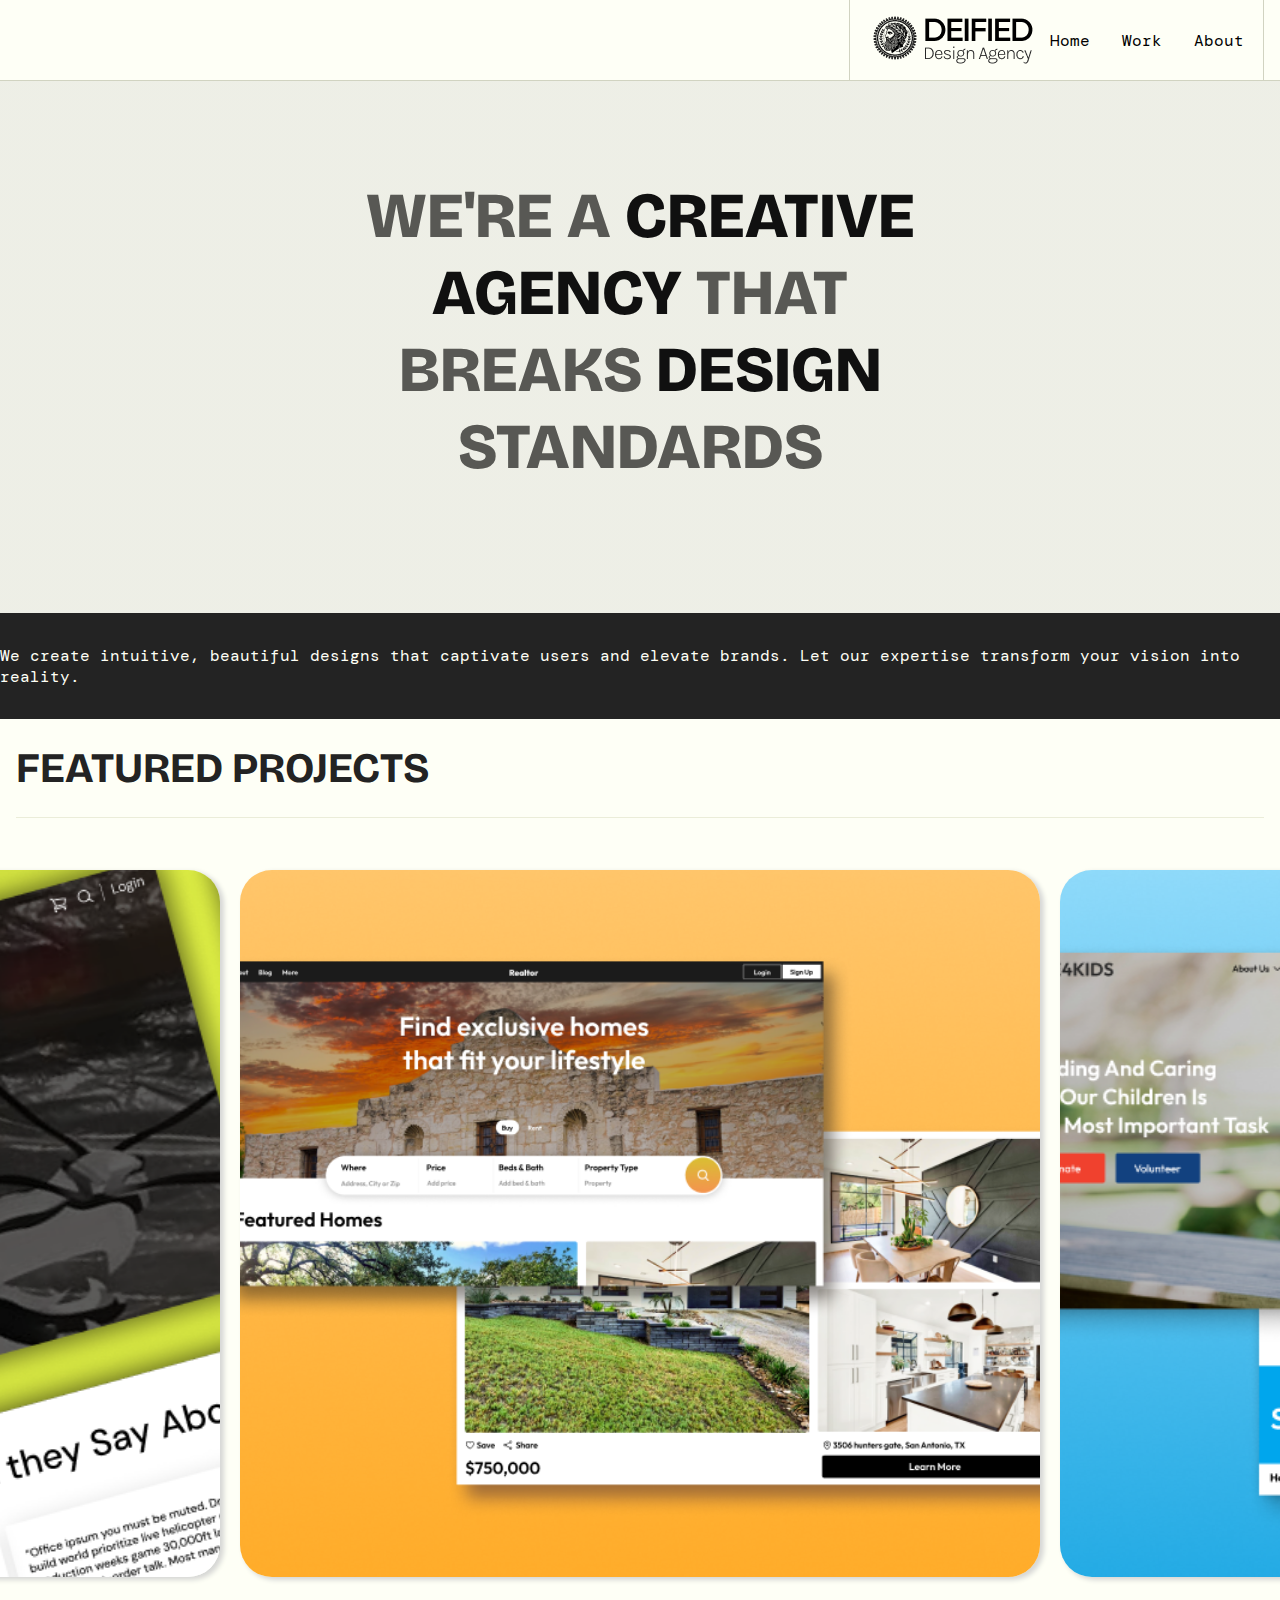
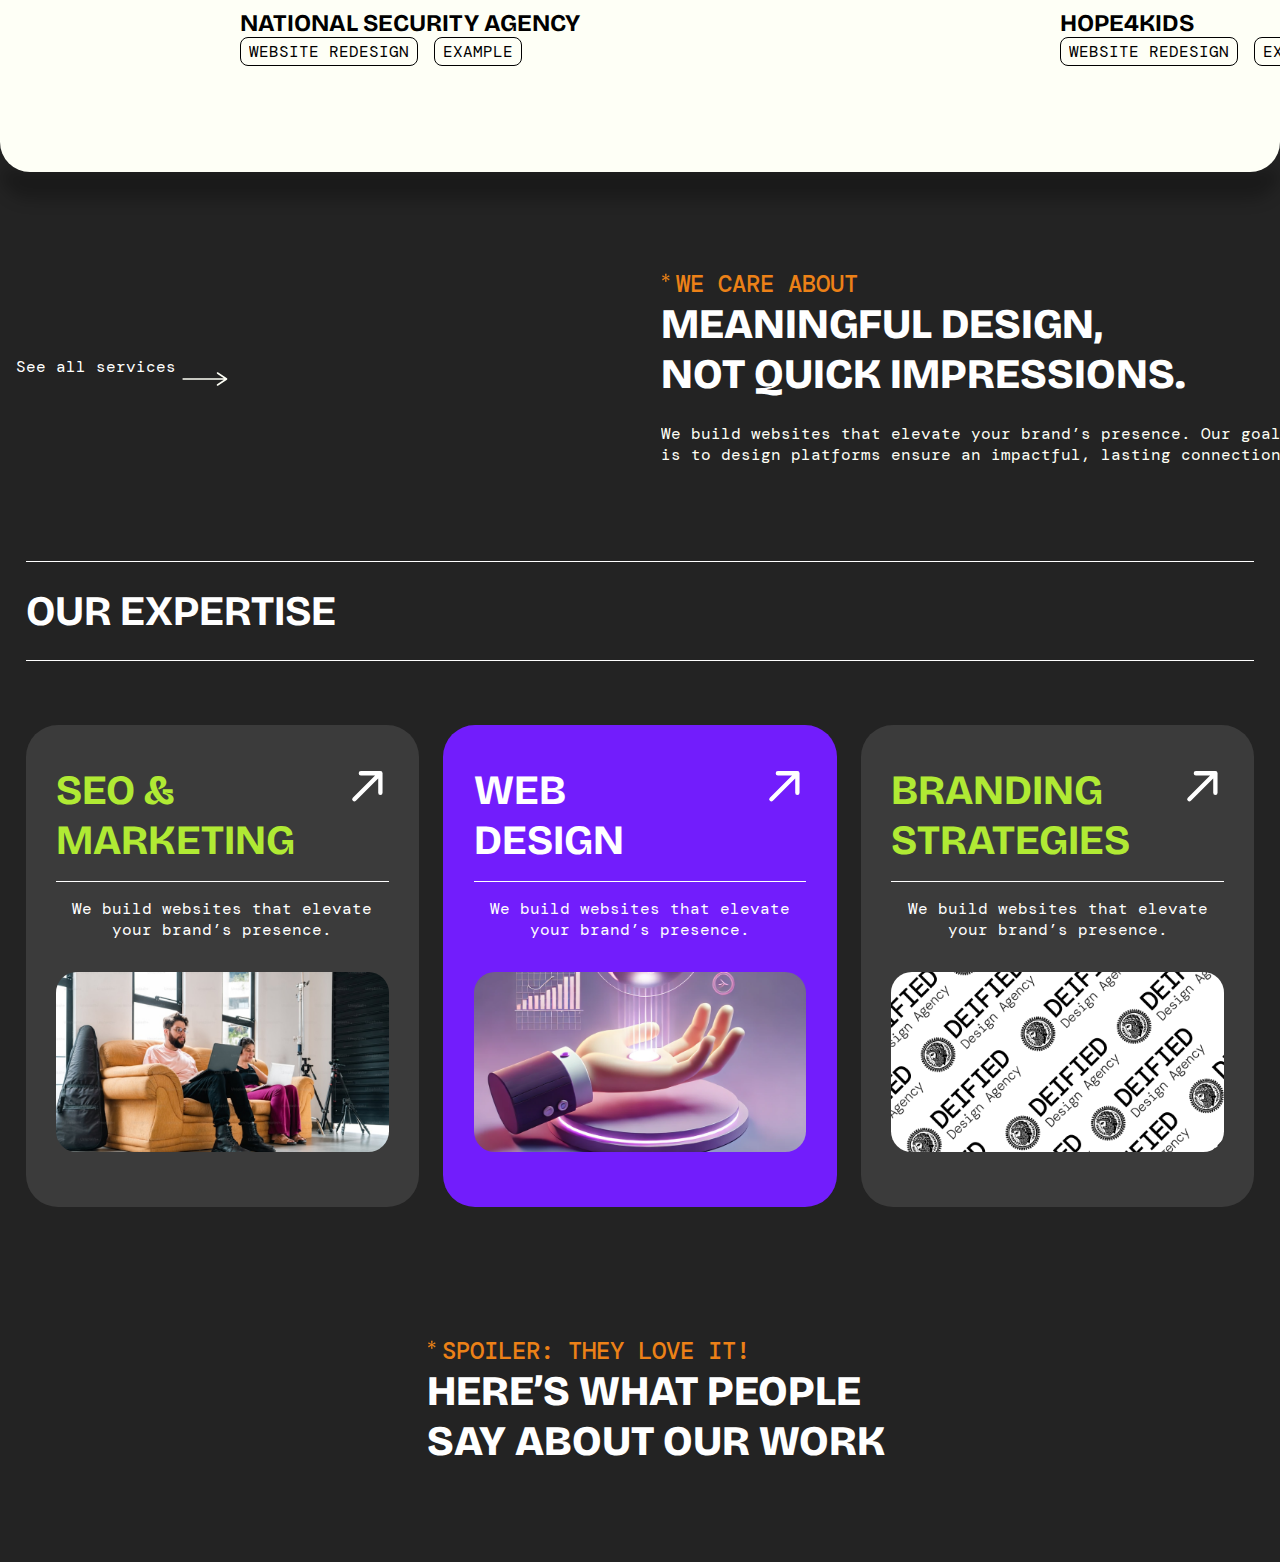
<file: home.html>
<!DOCTYPE html>
<html lang="en">
<head>
  <meta name="google-site-verification" content="CRF53NbB9dtaECg03Ph1zfp5VF-S_zJKugU8ez8qd-E" />
	
  <meta charset="UTF-8">
  <meta name="viewport" content="width=device-width, initial-scale=1.0">
  <meta property="og:locale" content="en_EN">
  <meta property="og:title" content="Deified Design Agency, SEO &amp; Web Design">
  <meta property="og:type" content="website">
  <meta property="og:description" content="Deified Design is a Texas-based agency creating websites, user experiences, redesigns, SEO strategies, and more.">
  <meta property="og:url" content="https://deifieddesign.com">
  <meta property="og:site_name" content="Deified Design | UX/UI Design, Web Development & SEO Agency">
  <!-- twitter -->
  <meta name="twitter:card" content="summary_large_image">
  <meta name="twitter:title" content="Deified Design | UX/UI Design, Web Development & SEO Agency">
  <meta name="twitter:description" content="Deified Design is a Texas-based agency creating websites, user experiences, redesigns, SEO strategies, and more.">
  <meta property="og:image" content="https://www.deifieddesign.com/assets/images/Logo.png">
  <meta property="og:image:width" content="575">
  <meta property="og:image:height" content="1021">
  <meta property="og:image:type" content="image/png">
  <meta name="twitter:card" content="summary_large_image">

  <link rel="preconnect" href="https://fonts.googleapis.com">
  <link rel="preconnect" href="https://fonts.gstatic.com" crossorigin>
  <link href="https://fonts.googleapis.com/css2?family=Bricolage+Grotesque:opsz,wght@12..96,200..800&family=DM+Mono:ital,wght@0,300;0,400;0,500;1,300;1,400;1,500&display=swap" rel="stylesheet">


  <link rel="stylesheet" href="assets/styles/index.css">
  <link rel="stylesheet" href="assets/scripts/javascript.js">
  <title>Deified Design | UX/UI Design, Web Development & SEO Agency</title>
  <link rel="icon" href="assets/images/logo-round.png" type="image/png">

  <meta name="description" content="Deified Design is a Texas-based agency specializing in UX/UI design, web development, SEO, and digital growth solutions.">

</head>
<body>
    
  <nav id="header-nav" class="headernav">
    <ul class="sidebar">
        <li onclick="hideSidebar()">
            <a href="#" class="navbar">
              <svg width="28" height="28" viewBox="0 0 28 28" fill="none" xmlns="http://www.w3.org/2000/svg">
                <rect x="0.5" y="0.5" width="27" height="27" rx="5.5" stroke="#EBEDD9"/>
                <path d="M7 21L21 7M7 7L21 21" stroke="black" stroke-width="1.5" stroke-linecap="round" stroke-linejoin="round"/>
                </svg>
                
            </a>
        </li>
        <li><a href="#" class="mobilelinks">Home</a></li> 
        <li><a href="#projectsContainer" class="mobilelinks">Work</a></li>
        <li><a href="#" class="mobilelinks">About</a></li>
    </ul>
    <ul class="desktopnav">
      <li><a href=""><img src="./assets/images/deified-logo-corner.png" alt="deified logo"></a></li>
        <li><a href="#" class="desktoplinks">Home</a></li> 
        <li><a href="#projectsContainer" class="desktoplinks">Work</a></li>
        <li><a href="#" class="desktoplinks">About</a></li>
        <li onclick="showSidebar()" class="menubtn">
          <a href="#" id="menuButton-on">
              <img src="./assets/images/Frame.svg" alt="open menu">
          </a>
      </li>
    </ul>
</nav>

<section class="hero-section">
  <img src="./assets/images/hero-phone-img.png" alt="3dmodel">
  <div class="hero-container">
    <div class="hero-text">
      <h1>WE'RE A <span>CREATIVE <br>AGENCY</span> THAT <br>BREAKS <span>DESIGN</span><br> STANDARDS</h1>
    </div>
    <div class="contact-container">
      <ul>
        <li><a href="#"><div class="circle-container"><svg width="24" height="24" viewBox="0 0 24 24" fill="none" xmlns="http://www.w3.org/2000/svg">
          <path d="M2.25 6.75C2.25 15.034 8.966 21.75 17.25 21.75H19.5C20.0967 21.75 20.669 21.5129 21.091 21.091C21.5129 20.669 21.75 20.0967 21.75 19.5V18.128C21.75 17.612 21.399 17.162 20.898 17.037L16.475 15.931C16.035 15.821 15.573 15.986 15.302 16.348L14.332 17.641C14.05 18.017 13.563 18.183 13.122 18.021C11.4849 17.4191 9.99815 16.4686 8.76478 15.2352C7.53141 14.0018 6.58087 12.5151 5.979 10.878C5.817 10.437 5.983 9.95 6.359 9.668L7.652 8.698C8.015 8.427 8.179 7.964 8.069 7.525L6.963 3.102C6.90214 2.85869 6.76172 2.6427 6.56405 2.48834C6.36638 2.33397 6.1228 2.25008 5.872 2.25H4.5C3.90326 2.25 3.33097 2.48705 2.90901 2.90901C2.48705 3.33097 2.25 3.90326 2.25 4.5V6.75Z" stroke="#101010" stroke-width="1.5" stroke-linecap="round" stroke-linejoin="round"/>
          </svg>
          </div></a></li>
        <li><a href="#"><div class="circle-container"><svg width="24" height="24" viewBox="0 0 24 24" fill="none" xmlns="http://www.w3.org/2000/svg">
          <path d="M12 7.5H13.5M12 10.5H13.5M6 13.5H13.5M6 16.5H13.5M16.5 7.5H19.875C20.496 7.5 21 8.004 21 8.625V18C21 18.5967 20.7629 19.169 20.341 19.591C19.919 20.0129 19.3467 20.25 18.75 20.25M16.5 7.5V18C16.5 18.5967 16.7371 19.169 17.159 19.591C17.581 20.0129 18.1533 20.25 18.75 20.25M16.5 7.5V4.875C16.5 4.254 15.996 3.75 15.375 3.75H4.125C3.504 3.75 3 4.254 3 4.875V18C3 18.5967 3.23705 19.169 3.65901 19.591C4.08097 20.0129 4.65326 20.25 5.25 20.25H18.75M6 7.5H9V10.5H6V7.5Z" stroke="#101010" stroke-width="1.5" stroke-linecap="round" stroke-linejoin="round"/>
          </svg>
          
          </div></a></li>
        <li><a href="#"><div class="circle-container"><svg width="24" height="24" viewBox="0 0 24 24" fill="none" xmlns="http://www.w3.org/2000/svg">
          <path d="M21.75 6.75V17.25C21.75 17.8467 21.5129 18.419 21.091 18.841C20.669 19.2629 20.0967 19.5 19.5 19.5H4.5C3.90326 19.5 3.33097 19.2629 2.90901 18.841C2.48705 18.419 2.25 17.8467 2.25 17.25V6.75M21.75 6.75C21.75 6.15326 21.5129 5.58097 21.091 5.15901C20.669 4.73705 20.0967 4.5 19.5 4.5H4.5C3.90326 4.5 3.33097 4.73705 2.90901 5.15901C2.48705 5.58097 2.25 6.15326 2.25 6.75M21.75 6.75V6.993C21.75 7.37715 21.6517 7.75491 21.4644 8.0903C21.2771 8.42569 21.0071 8.70754 20.68 8.909L13.18 13.524C12.8252 13.7425 12.4167 13.8582 12 13.8582C11.5833 13.8582 11.1748 13.7425 10.82 13.524L3.32 8.91C2.99292 8.70854 2.72287 8.42669 2.53557 8.0913C2.34827 7.75591 2.24996 7.37815 2.25 6.994V6.75" stroke="#101010" stroke-width="1.5" stroke-linecap="round" stroke-linejoin="round"/>
          </svg></div></a></li>
        <li><a href="#projectsContainer"><div class="circle-container play-btn-container"><svg width="24" height="24" viewBox="0 0 24 24" fill="none" xmlns="http://www.w3.org/2000/svg">
          <path d="M5.25 5.65302C5.25 4.79702 6.167 4.25502 6.917 4.66702L18.457 11.014C18.6336 11.1111 18.781 11.2538 18.8836 11.4272C18.9862 11.6007 19.0403 11.7985 19.0403 12C19.0403 12.2015 18.9862 12.3994 18.8836 12.5728C18.781 12.7463 18.6336 12.889 18.457 12.986L6.917 19.333C6.74569 19.4272 6.55278 19.4751 6.35731 19.472C6.16184 19.469 5.97054 19.415 5.80227 19.3155C5.634 19.216 5.49457 19.0743 5.39773 18.9045C5.30089 18.7346 5.24997 18.5425 5.25 18.347V5.65302Z" fill="#FEFFF6" stroke="#FEFFF6" stroke-width="1.5" stroke-linecap="round" stroke-linejoin="round"/>
          </svg>
          </div></a></li>
          <li><div class="view-text"><p>View <br>Our Work</p></div>
          </li>
      </ul>
    </div> 
  </div>
  <p class="overtext">We create intuitive, beautiful designs that captivate users and elevate brands. Let our expertise transform your vision into reality.</p>
</section>

<section class="projects-section">
  <div class="project-title-container">
    <h2>FEATURED PROJECTS</h2>
    <div class="arrow-container">
      <img src="./assets/images/chevron-icn-left-blk.svg" alt="last project">
      <img src="./assets/images/chevron-icn-right-blk.svg" alt="next project">
    </div>
  </div>

   <div class="projects-container" id="projectsContainer">

    <div class="cardcontainer">
      <div class="cardimg">
        <img src="./assets/images/fitbud-example.png" alt="fitbud-example">
      </div>
      <div class="cardinfo">
        <h3>FITBUD</h3>
        <div class="cardtabcontainer">
          <ul>
            <li><div class="tabs"><p>APP DESIGN</p></div></li>
            <li><div class="tabs"><p>EXAMPLE</p></div></li>
          </ul>
        </div>
      </div>
    </div>

    <div class="cardcontainer">
      <div class="cardimg nsaimg">
        <img src="./assets/images/nsa-example.png" alt="nsa-example">
      </div>
      <div class="cardinfo">
        <h3>NATIONAL SECURITY AGENCY</h3>
        <div class="cardtabcontainer">
          <ul>
            <li><div class="tabs"><p>WEBSITE REDESIGN</p></div></li>
            <li><div class="tabs"><p>EXAMPLE</p></div></li>
          </ul>
        </div>
      </div>
    </div>

    <div class="cardcontainer">
      <div class="cardimg">
        <img src="./assets/images/HOPE4KIDS-example.png" alt="HOPE4KIDS-example">
      </div>
      <div class="cardinfo">
        <h3>HOPE4KIDS</h3>
        <div class="cardtabcontainer">
          <ul>
            <li><div class="tabs"><p>WEBSITE REDESIGN</p></div></li>
            <li><div class="tabs"><p>EXAMPLE</p></div></li>
          </ul>
        </div>
      </div>
    </div>


   </div>
</section>
<div class="breaker">

</div>
<section class="wecaresection">
<div class="wecaretitle-container">
  <h2><svg width="10" height="10" viewBox="0 0 10 10" fill="none" xmlns="http://www.w3.org/2000/svg">
    <path d="M3.976 8.968L4.392 5.72L1.736 7.592L1 6.248L3.944 4.984L1 3.72L1.736 2.376L4.392 4.248L3.976 1H5.688L5.272 4.248L7.928 2.376L8.664 3.72L5.704 4.984L8.664 6.248L7.928 7.592L5.272 5.72L5.688 8.968H3.976Z" fill="#EC8117"/>
    </svg>WE CARE ABOUT</h2>
    <h1>MEANINGFUL DESIGN,<br> NOT QUICK IMPRESSIONS.</h1>
    <p>We build websites that elevate your brand’s presence. Our goal is to design platforms ensure an impactful, lasting connection.</p>
</div>

<div class="seeservices-container"><p>See all services</p><svg xmlns="http://www.w3.org/2000/svg" width="58" height="24" viewBox="0 0 58 24" fill="none">
  <path d="M41.5105 6L50.5635 12M50.5635 12L41.5105 18M50.5635 12H7.10938" stroke="#FEFFF6" stroke-width="1.5" stroke-linecap="round" stroke-linejoin="round"/>
  </svg></div>
</section>


<section class="expertise-section">
  <div class="expertise-title-container">
    <h2>OUR EXPERTISE</h2>
  </div>
  <div class="expertise-card-container">

    <div class="exp-cards">
      <div class="exp-card-header">
        <h2>SEO & <br> MARKETING</h2>
        <svg width="43" height="43" viewBox="0 0 43 43" fill="none" xmlns="http://www.w3.org/2000/svg">
          <path d="M8.36621 34.2985L34.3793 8.2854M34.3793 8.2854H14.8695M34.3793 8.2854V27.7952" stroke="white" stroke-width="4.33551" stroke-linecap="round" stroke-linejoin="round"/>
          </svg>
      </div>
      <div class="exp-card-info">
        <p>We build websites that elevate your brand’s presence.</p>
      </div>

      <div class="exp-card-img">
        <img src="./assets/images/marketing-img-card.png" alt="seo & marketing">
      </div>
    </div>

    <div class="exp-cards exp-webdesign-card">
      <div class="exp-card-header webdesign-card-header">
        <h2>WEB <br> DESIGN</h2>
        <svg width="43" height="43" viewBox="0 0 43 43" fill="none" xmlns="http://www.w3.org/2000/svg">
          <path d="M8.36621 34.2985L34.3793 8.2854M34.3793 8.2854H14.8695M34.3793 8.2854V27.7952" stroke="white" stroke-width="4.33551" stroke-linecap="round" stroke-linejoin="round"/>
          </svg>
      </div>
      <div class="exp-card-info">
        <p>We build websites that elevate your brand’s presence.</p>
      </div>

      <div class="exp-card-img">
        <img src="./assets/images/webdesign-img-card.png" alt="seo & marketing">
      </div>
    </div>

    <div class="exp-cards">
      <div class="exp-card-header">
        <h2>BRANDING <br> STRATEGIES</h2>
        <svg width="43" height="43" viewBox="0 0 43 43" fill="none" xmlns="http://www.w3.org/2000/svg">
          <path d="M8.36621 34.2985L34.3793 8.2854M34.3793 8.2854H14.8695M34.3793 8.2854V27.7952" stroke="white" stroke-width="4.33551" stroke-linecap="round" stroke-linejoin="round"/>
          </svg>
      </div>
      <div class="exp-card-info">
        <p>We build websites that elevate your brand’s presence.</p>
      </div>

      <div class="exp-card-img">
        <img src="./assets/images/branding-card-img.png" alt="seo & marketing">
      </div>
    </div>

  </div>

    
  
</section>

<section class="wecaresection">
  <div class="wecaretitle-container">
    <h2><svg width="10" height="10" viewBox="0 0 10 10" fill="none" xmlns="http://www.w3.org/2000/svg">
      <path d="M3.976 8.968L4.392 5.72L1.736 7.592L1 6.248L3.944 4.984L1 3.72L1.736 2.376L4.392 4.248L3.976 1H5.688L5.272 4.248L7.928 2.376L8.664 3.72L5.704 4.984L8.664 6.248L7.928 7.592L5.272 5.72L5.688 8.968H3.976Z" fill="#EC8117"/>
      </svg>SPOILER: THEY LOVE IT!</h2>
      <h1>HERE’S WHAT PEOPLE<br> SAY ABOUT OUR WORK</h1>
  </div>

<script src="assets/scripts/javascript.js"></script>  
</body>
</html>
</file>
<file: assets/styles/index.css>
/* bricolage-grotesque-<uniquifier> 
    font-family: "Bricolage Grotesque", sans-serif;
    font-optical-sizing: auto;
    font-weight: <weight>;
    font-style: normal;
    font-variation-settings:
      "wdth" 100; */
  
* {
  padding: 0;
  margin: 0;
  overflow-x: hidden;
  scroll-behavior: smooth;
  
}

body {
  margin: 0;
  padding: 0;
  font-family: 'DM Mono', sans-serif;
  overflow-x: hidden;
  background-color: #232323;
  scroll-behavior: smooth;

}

.headernav {
  background-color: #FEFFF6;
}

.mobilelinks, .desktoplinks {
  text-decoration: none;
  list-style-type: none;
  color: black;
}

.sidebar {
  display: none;
  z-index: 999;
  height: 100vh;
  justify-content: center;
  align-items: center;
  flex-direction: column;
  gap: 3rem;
} 

.sidebar li:first-child {
  position: absolute;
  top: 2rem;
  right: 2rem;
}

.mobilelinks {
  font-size: 2rem;
}

.mobilelinks:active {
  font-weight: 900;
  color: #EC8117;
}

.desktopnav {
  
  border-bottom: solid 1px #EBEDD9 ;
  display: flex;
  align-items: center;
  justify-content: space-between;
  padding-right: 1rem;
}

.desktoplinks {
  display: none;
}

.desktopnav-cta {
  display: none;
}

.hero-section img {
  display: none;
}

.exp-cards {
  text-decoration: none;
}

.hero-section {
    /* background: linear-gradient(rgba(254, 255, 246, 0.925), rgba(254, 255, 246, 0.925)), 
                url(https://media.giphy.com/media/fWttq2DXZQkpzBLpCd/giphy.gif?cid=790b76112znzuer0xgxumjtc1afbuwhdyu40w9b5b4v9rln9&ep=v1_gifs_search&rid=giphy.gif&ct=g); */

    background: linear-gradient(rgba(254, 255, 246, 0.925), rgba(254, 255, 246, 0.925)), 
                url(https://media.giphy.com/media/shmRHlrmPLrSy1njg5/giphy.gif?cid=ecf05e47rs71ekyvqon5jgvf7mnt66y1wtorvv9njjh6h3s9&ep=v1_gifs_related&rid=giphy.gif&ct=g);

    background-repeat: no-repeat;
    background-size: cover;
    background-position: top;
  display: flex;
  justify-content: center;
  align-items: center;
  flex-direction: column;
}

.hero-text {
  display: flex;
  justify-content: center;
  align-items: center;
  padding: 0;
  margin: 6rem 0 6rem 0;
}

.hero-text span {
  color: #101010;
  font-family: "Bricolage Grotesque";
  font-size: 42px;
  font-style: normal;
  font-weight: 800;
  cursor: pointer;
  }

.hero-text h1 {
  color: #585854;
  font-family: "Bricolage Grotesque";
  font-size: 42px;
  font-style: normal;
  font-weight: 800;
  text-wrap: nowrap;
}

.hero-text span:hover {
  color: #ff8c19;

  }

  .hero-text span:active {
    font-size: 30px;
  }



.contact-container {
  display: flex;
  justify-content: flex-start;
  align-items: center;
  overflow: visible;
}


.contact-container ul {
  display: flex;
  justify-content: center;
  align-items: center;
  gap: .5rem;
  overflow: visible;
}


.circle-container {
  display: flex;
  justify-content: center;
  align-items: center;
  border: solid 1px #585854;
  border-radius: 95px;
  padding: .4rem;
  overflow: visible;
}

.circle-container:hover {
  transform: translateY(-5px);
  overflow-y: visible;
}

.play-btn-container {
  background-color: #232323;
  margin-left: 2rem;
}

.overtext {
  display: flex;
  justify-content: center;
  align-items: center;
  padding: 2rem 1rem;
  margin-top: 2rem;
  background-color: #232323;
  color: #FEFFF6;
  width: 100%;
  
}

.overtext p {
  max-width: 80%;
}

.view-text {
  font-weight: 500;
}

.arrow-container {
  display: none;
}


.projects-section {
  display: flex;
  flex-direction: column;
  justify-content: center;
  align-items: center;
  background-color: #FEFFF6;
  padding: 1.5rem 1rem;
}

.project-title-container {
  display: flex;
  justify-content: space-around;
  align-items: center;
  padding-bottom: 1.5rem;
  border-bottom: solid 1px #EBEDD9;
}

.project-title-container h2 {
  color: #232323;
  font-family: "Bricolage Grotesque";
  font-size: 36px;
  font-style: normal;
  font-weight: 700;
  line-height: normal;
}

.projects-container {
  display: flex;
  justify-content: center;
  align-items: center;
  flex-direction: column;
}

.cardcontainer {
  display: flex;
  justify-content: center;
  align-items: center;
  flex-direction: column;
  margin: 2rem 0;
  width: 100%;
  overflow: visible;
  min-width: 390px;
}

.cardimg {
  display: flex;
  justify-content: center;
  align-items: center;
  width: 100%;
  height: auto;
  min-height: 400px;
  border-radius: 32px;
  overflow: hidden;
  box-shadow: 3.381px 2.704px 5.071px 0px #D6D7D5;
}

.cardimg img {
  width: 100%;
  height: 100%;
  object-fit: cover;
  display: block;
  transform: scale(1.5);
}

.nsaimg img {
  transform: scale(1.2)
}

.cardinfo { 
  width: 100%;
  margin-top: 2rem;
  display: flex;
  flex-direction: column;
}

.cardinfo h3 {
  color: #000;
  font-family: "Bricolage Grotesque";
  font-size: 24px;
  font-style: normal;
  font-weight: 700;
  line-height: normal;
}

.cardtabcontainer ul {
  display: flex;
  gap: 1rem;
}

.tabs {
  border: solid 1px;
  padding: .2rem .5rem .2rem .5rem;
  border-radius: 8px;
}

.breaker {
  width: 100%;
  height: 30px;
  border-radius: 0px 0px 40px 40px;
  background: #FEFFF6;
  box-shadow: 0px 27px 15.2px 0px rgba(0, 0, 0, 0.25);
  overflow: hidden;
}

.wecaresection {
  display: flex;
  flex-direction: column;
  justify-content: center;
  align-items: center;
  margin-top: 6rem;
  margin-bottom: 6rem;
  padding: 0 1rem 0 1rem;
}

.wecaretitle-container h2{
  color: #EC8117;
  font-family: "DM Mono";
  font-size: 24px;
  font-style: normal;
  font-weight: 500;
  line-height: normal;
  display: flex;
}

.wecaretitle-container h1 {
  color: #FFF;
  font-family: "Bricolage Grotesque";
  font-size: 32px;
  font-style: normal;
  font-weight: 800;
  line-height: normal;
}

.wecaretitle-container svg 
{
  padding-top: .3rem;
  padding-right: .3rem;
}

.wecaretitle-container p {
  color: #FEFFF6;
  font-family: "DM Mono";
  font-size: 1rem;
  font-style: normal;
  font-weight: 400;
  line-height: normal;
  margin-top: 1.5rem;
}

.seeservices-container a{
  display: flex;
  width: 100%;
  justify-content:flex-start;
  align-items: center;
  color: white;
  margin-top: 0;
  text-decoration: none;
}
.seeservices-container {
  display: flex;
  width: 100%;
  justify-content:flex-start;
  align-items: center;
  color: white;
  margin-top: 0;
  text-decoration: none;
}

.expertise-section {
  display: flex;
  flex-direction: column;
  justify-content: center;
  align-items: center;
}

.expertise-title-container {
  display: flex;
  justify-content: center;
  align-items: center;
  color: white;
  padding: 1.5rem 0;
  border-top: solid 1px;
  border-bottom: solid 1px;
  width: 96%;
}


.expertise-title-container h2 {
  font-family: "Bricolage Grotesque";
    font-size: 36px;
    font-style: normal;
    font-weight: 700;
    line-height: normal;
}


.expertise-card-container {
  display: flex;
  flex-direction: column;
  justify-content: center;
  align-items: center;
  padding: 2rem 1rem;
  gap: 1.5rem;
  margin-top: 2rem;
}

.exp-card-img img {
  width: 100%;   /* Ensure the image takes up the full width of the container */
  height: 100%;  /* Ensure the image takes up the full height of the container */
  object-fit: cover;  /* Makes the image cover the container without stretching */
}


.exp-cards {
  display: flex;
  justify-content: center;
  align-items: center;
  flex-direction: column;
  width: 75%;
  background: #3b3b3b;
  background-repeat: no-repeat;
  background-size: cover;
  background-position: center;
  min-height: 450px;
  border-radius: 2rem;
  padding: 1rem;
}


.exp-webdesign-card {
  background:#721dfc;
  background-repeat: no-repeat;
  background-size: cover;
  background-position: center;
  min-height: 450px;
  border-radius: 2rem;
}

.exp-card-header {
  display: flex;
  width: 92%;
  justify-content: space-between;
}

.exp-card-header h2 {
  color: #B0EA34;
  font-family: "Bricolage Grotesque";
  font-size: 41.621px;
  font-style: normal;
  font-weight: 700;
  line-height: normal;
  text-decoration: none;
}

.webdesign-card-header h2 {
  color: white;
}

.exp-card-img {
  width: 92%;
  height: 180px;
  border-radius: 1.3rem;
  overflow: hidden;
  margin: 1rem 0 1rem 0;
}

.exp-card-info {
  width: 92%;
  margin: 1rem 0;
  color: white;
  border-top: solid 1px;
  padding: 1rem 0 0 0;
  text-align: center;
}



.review-section {
  display: flex;
  justify-content: center;
  align-items: center;
  gap: 1.5rem;
  padding: 1rem;
  margin-top: 1rem;
  overflow-x: auto;
  overscroll-behavior-x: contain;
  scroll-snap-type: x mandatory;
  width: 100vw;
  margin-bottom: 6rem;
}



.reviewcards {
  display: flex;
  justify-content: space-between;
  align-items: center;
  padding: 1.5rem;
  flex-direction: column;
  border-radius: 2rem;
  background-color: #3C3C3C;
  min-height: 350px;
  min-width: 300px; /* Adjust width to ensure full view of cards */
  transform: translateX(900px);
  scroll-snap-align: start; /* Snap card to start when scrolled */
}

.review-icon-container {
  width: 100%;
}

.review {
  color: white;
}

.reviewer-container {
  display: flex;
  justify-content: space-between;
  width: 100%;
}

.leavereview p{
  color: #8D8D8D;
text-align: center;
font-family: "DM Mono";
font-size: 24px;
font-style: normal;
font-weight: 500;
line-height: normal;
}

.creativeteam-section {
  border-radius: 40px;
  background-color: #FEFFF6;
  box-shadow: 0px 0px 13px 16px rgba(0, 0, 0, 0.39);
  display: flex;
  flex-direction: column;
  justify-content: center;
  align-items: center;
  margin-top: 2rem;
  padding: 0 1rem;
}

.creativeteam-section h2 {
  color: #000;
  font-family: "Bricolage Grotesque";
  font-size: 36px;
  font-style: normal;
  font-weight: 700;
  line-height: normal;
  margin-top: 1.5rem;
}

.tmcard-container {
  display: flex;
  justify-content: center;
  align-items: flex-start;
  flex-direction: column;
  margin-top: 2rem;
  width: 90%;
  border-radius: 1.5rem;
  box-shadow: 0px 0px 13.6px 0px #D6D7D5;
}




.tmimg {
  display: flex;
  justify-content: center;
  align-items: center;
  width: 100%;
}

.tmname {
  display: flex;
  flex-direction: column;
  width: 100%;
  gap: .5rem;
}

.tmname h3 {
  font-family: "Bricolage Grotesque";
  font-size: 24px;
  font-style: normal;
  font-weight: 800;
  line-height: normal;
  margin-top: 1rem;
}

.tminfo {
  width: 80%;
  margin: 1.5rem 0;
}

.tmcontact {
  display: flex;
  flex-direction: column;
  padding: 1rem 0;
  width: 100%;
  border-top: solid 1px black;
}

.tmcontainer {
  padding: 0 1rem;
}

.container{
  display: flex;
  flex-direction: column;
  justify-content: center;
  align-items: center;
}

.contact-form-container {
  align-items: center;
  text-align: center;
  width: 90%;
  height: 100vh;
  padding: 6rem 1rem;
  justify-content: center;
  display: flex;
  flex-direction: column;
  max-width: 600px;
}

.contact-form-container h1 {
  font-size: 3rem;
  color: white;
  font-family: "Bricolage Grotesque";
  font-weight: 700;
}

.contact-form-container h1 .highlight {
  color: #EC8117;
}

.contact-form {
  margin-top: 20px;
}

.form-group {
  display: flex;
  justify-content: space-between;
  margin-bottom: 20px;
  gap: 1rem;
}

.form-group input, .form-group textarea {
  width: 48%;
  padding: 10px;
  border: none;
  background-color: #33333300;
  color: white;
  border-bottom: 2px solid #555;
  outline: none;
  font-size: 1rem;
  font-family: 'DM Mono', sans-serif;
}

.form-group textarea {
  width: 100%;
  height: 100px;
  resize: none;
}

input::placeholder, textarea::placeholder {
  color: #888;
}

.submit-button {
  padding: 12px 25px;
  background-color: transparent;
  border: solid 1px #EC8117;
  cursor: pointer;
  color: white;
  font-size: 1rem;
  margin-top: 2rem;
  font-family: 'DM Mono', sans-serif;
}

.cardbottom{
  margin-bottom: 2rem
}

.submit-button:hover {
  background-color: #f56900;
}

footer {
  background: #1E1E1E;
  display: flex;
  flex-direction: column;
  padding: 2rem;
  justify-content: center;
  gap: 2rem;
}

footer ul {
  list-style-type: none;
}

footer a, footer li {
  text-decoration: none;
  color: #9D9D9D;
} 

.address-list {
  font-weight: 800;
}

footer a:hover {
  font-weight: 800;
}

.banner-content h2 {
  margin-left: 8rem;
}

footer h4 {
  font-size: 1.5rem;
  color: white;
}

footer a:hover {
  color: #cecece;
}

.resume {
  text-decoration: underline;
  font-style: italic;
}

.tmcards {
  display: flex;
  flex-direction: column;
  justify-content: center;
  align-items: center;
}

.link-container {
  display: flex;
  gap: 1rem;
  margin-top: 1rem;
}

.round-links {
border-radius: 200px;
border: 0.5px solid #606060;
display: flex;
justify-content: center;
align-items: center;
padding: 1rem;
}

.round-links a {
  height: 20px;
}

.copyright {
  display: inline-flex;
  padding: 0px 4px;
  justify-content: center;
  align-items: center;
  border-radius: 100px;
  border: 1px solid #FFF;
  color: white;
}

.copycontainer {
  display: flex;
  gap: .5rem;
  color: white;
}

.container-two {
  display: flex;
  flex-direction: column;
  gap: 2rem;
}

footer li {
  margin-top: .5rem;
}

.breakercards {
  display: none;
}

.seeallservices-container p {
  color: white;
  margin-top: 1.5rem;
}

.seeallservices-container p:hover {
  color: #bebebe;
}


.success {
  color: green;
  margin-top: 10px;
}
.error {
  color: red;
  margin-top: 10px;
}

@media only screen and (min-width: 800px) {
  .menubtn {
    display: none;
  }

  .desktopnav-cta {
    display: flex;
  }

  .breakercards {
    display: flex;
  }

  .desktoplinks {
    display: flex;
    padding: .3rem 1rem;
    border-radius: 6px;
    cursor: pointer;
  }

  .desktoplinks:hover {
    background-color: #000000;
    color: white;
  }

  .desktopnav {
    border: solid 1px #d1d3c1;
    justify-content: flex-end;

    width: fit-content;
    padding: .2rem;
    border-radius: 8px;
  }

  .headernav {
    border-bottom: solid 1px #d1d3c1;
    height: 80px;
    justify-content: flex-end;
    align-items: center;
    display: flex;
    gap: 1rem;
    padding-right: 1rem;
  }

  .desktoplogo {
    justify-self: flex-start;
    position: absolute;
    left: 0;
    top: 0;
  }

  .hero-section  {
    /* background: linear-gradient(rgba(254, 255, 246, 0.925), rgba(254, 255, 246, 0.925)), 
                url(https://media.giphy.com/media/fWttq2DXZQkpzBLpCd/giphy.gif?cid=790b76112znzuer0xgxumjtc1afbuwhdyu40w9b5b4v9rln9&ep=v1_gifs_search&rid=giphy.gif&ct=g); */

    background: linear-gradient(rgba(254, 255, 246, 0.925), rgba(254, 255, 246, 0.925)), 
                url(https://media.giphy.com/media/shmRHlrmPLrSy1njg5/giphy.gif?cid=ecf05e47rs71ekyvqon5jgvf7mnt66y1wtorvv9njjh6h3s9&ep=v1_gifs_related&rid=giphy.gif&ct=g);

    background-repeat: no-repeat;
    background-size: cover;
    background-position: top;
  }

  .nav-cta {
  color: #ff8c19;
  font-family: "DM Mono";
  font-size: 1rem;
  font-style: normal;
  font-weight: 400;
  letter-spacing: -2px;
  }

  #tmbreakercontact {
    display: flex;
  }

  .cardbottom {
    margin-bottom: none;
}

  .hero-text h1 {
    text-align: center;
    font-size: 64px;
  }

  .hero-text span {
    text-align: center;
    font-size: 64px;
  }

  .contact-container {
    display: none;
  }

  .contact-container-over {
    display: flex;
  }
  
  .circle-container {
    border: solid 1px #bebeb7;
    width: fit-content;
  }

  .nav-cta:hover {
    background-color: #000000;
    color: #ff8c19;
  }

  .view-text p{
    width: fit-content;
    color: #FEFFF6;
  }

  .overtext {
    justify-content: space-around;
  }

  .overtextpara{
    width: 300px;
  }

  .projects-container {
    display: flex;
    overflow-x: auto; /* Enable horizontal scroll */
    scroll-behavior: smooth; /* Smooth scrolling */
    scroll-snap-type: x mandatory; /* Snap effect for scrolling */
    flex-direction: row;
    padding-left: 0; /* Remove padding */
}

.cardcontainer {
    min-width: 600px; /* Ensure the card width */
    margin-right: 20px; /* Spacing between cards */
    scroll-snap-align: start; /* Ensure that each card snaps into view properly */
}

.cardcontainer:first-child {
    margin-left: 20px; /* Add margin only to the first card */
}

.cardbreaker {
  box-shadow: none;
  background-color: #FEFFF6;
}

.cardbreaker img {
  fill: #000000;
  background-color: #FEFFF6;
  display: none;
}


  .project-title-container {
    justify-content: flex-start;
    width: 100%;
  }

  .project-title-container h2 {
    font-size: 42px;
  }

  .wecaresection {
    flex-direction: row-reverse;
    width: 100%;
    justify-content: space-around;
  }

  .seeallservices-container {
    width: 300px;
  }

  .seeservices-container svg {
    margin-top: 1.5rem;
  }

  .wecaretitle-container h1 {
    font-size: 42px;
  }

  .expertise-title-container {
    justify-content: flex-start;
  }

  .expertise-title-container h2 {
    font-size: 42px;
  }

  .expertise-card-container {
    display: flex;
    flex-direction: row;
    width: 96%;
  }

  .exp-cards {
    min-width: 200px; /* Ensure the card width */
    margin-right: 0px; /* Spacing between cards */
    scroll-snap-align: start; /* Ensure that each card snaps into view properly */
}

.wecare-2 {
  flex-direction: row;
  justify-content: flex-start;
  margin-left: 1rem;
}

.review-section {
  display: flex;
  justify-content: center;
  align-items: center;
  gap: 1.5rem;
  margin-top: 1rem;
  overflow-x: auto;
  margin-bottom: 6rem;
}
.reviewcards {
  max-width: 350px;
  transform: translateX(0px);
}

.creativeteam-section h2 {
  font-size: 42px;
}

.tmcards {
  display: flex;
  justify-content: center;
  align-items: center;
  gap: 1rem;
  padding: 2rem 1rem;
}

.tmimg img {
  transform: scale(1.5);
}

.tmimg {
  overflow: hidden;
}

.tmcard-container {
  min-height: 700px;
  margin: 0px;
}

.projects-container {
  display: flex;
  overflow-y: hidden; /* Hide vertical scrollbar */
  scroll-behavior: smooth; /* Optional: Smooth scrolling */
  height: 100vh; /* Full viewport height for scrolling effect */
  width: 100vw; /* Full width of the viewport */
}

.cardcontainer {
  min-width: 800px; /* Set the minimum width for the cards */
  margin-right: 20px; /* Add some spacing between cards */
}

.tmcards {
  flex-direction: row;
}

.tmcard-container {
  min-height: 200px;
}

footer {
  flex-direction: row;
  justify-content: space-around;
}




}
</file>
